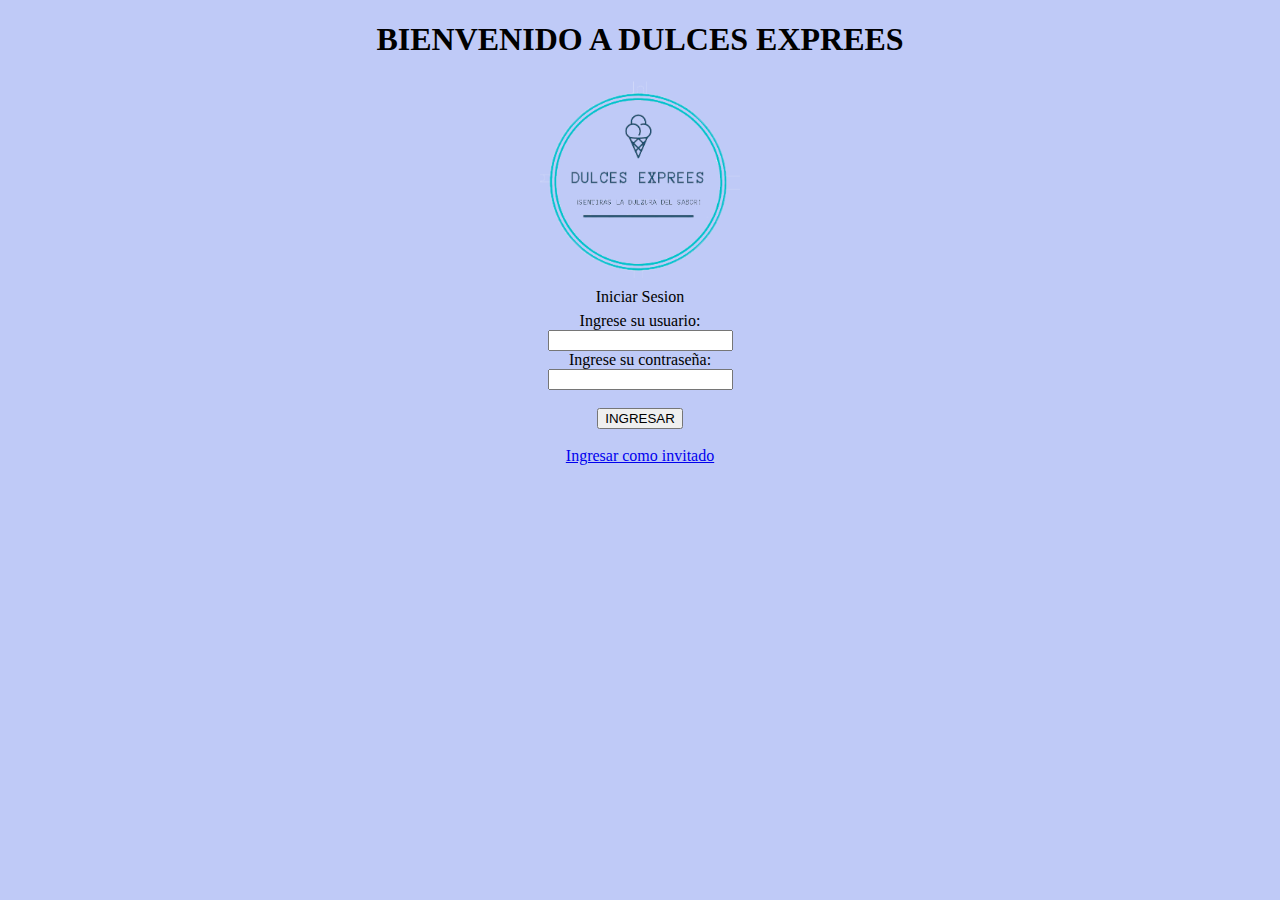
<file: index.html>
<!DOCTYPE html>
<html lang="es">
<head>
    <meta charset="UTF-8">
    <meta http-equiv="X-UA-Compatible" content="IE=edge">
    <meta name="viewport" content="width=device-width, initial-scale=1.0">
    <title>Proyecto web</title>
    
    <style>
        html{
            background-color: hwb(229 75% 3%);
        }
        h1{
            text-align: center;
        }
        fieldset{
            text-align: center;
            border: 0ch;
        }
        .logo{
            display: block;
            margin: 10px auto;
        }
        table{
            margin: 0 auto;
        }
        .busqueda{
            font-size: 150%;

        }
    </style>



</head>
<body>

    <header>
        <h1>BIENVENIDO A DULCES EXPREES</h1>
        <div>
            <img class="logo" src="img/logo/logo.png" alt="Logo" width="200",height="200" > 
            
        <form action="ventana.html"> 
            <fieldset> 
                             
                <legend>Iniciar Sesion</legend>
                <script src='java.js'></script>
                <label>Ingrese su usuario:</label><br/>
                <input type="text" /><br/>
                <label>Ingrese su contraseña:</label><br/>
                <input type="password" /><br/><br/>
                <button>INGRESAR</button>                
                <br>                
                <br>
                <a href="ventana.html"> Ingresar como invitado </a>            
            </fieldset>
        </form>
        </div>
    </header>

</body>
</html>
</file>
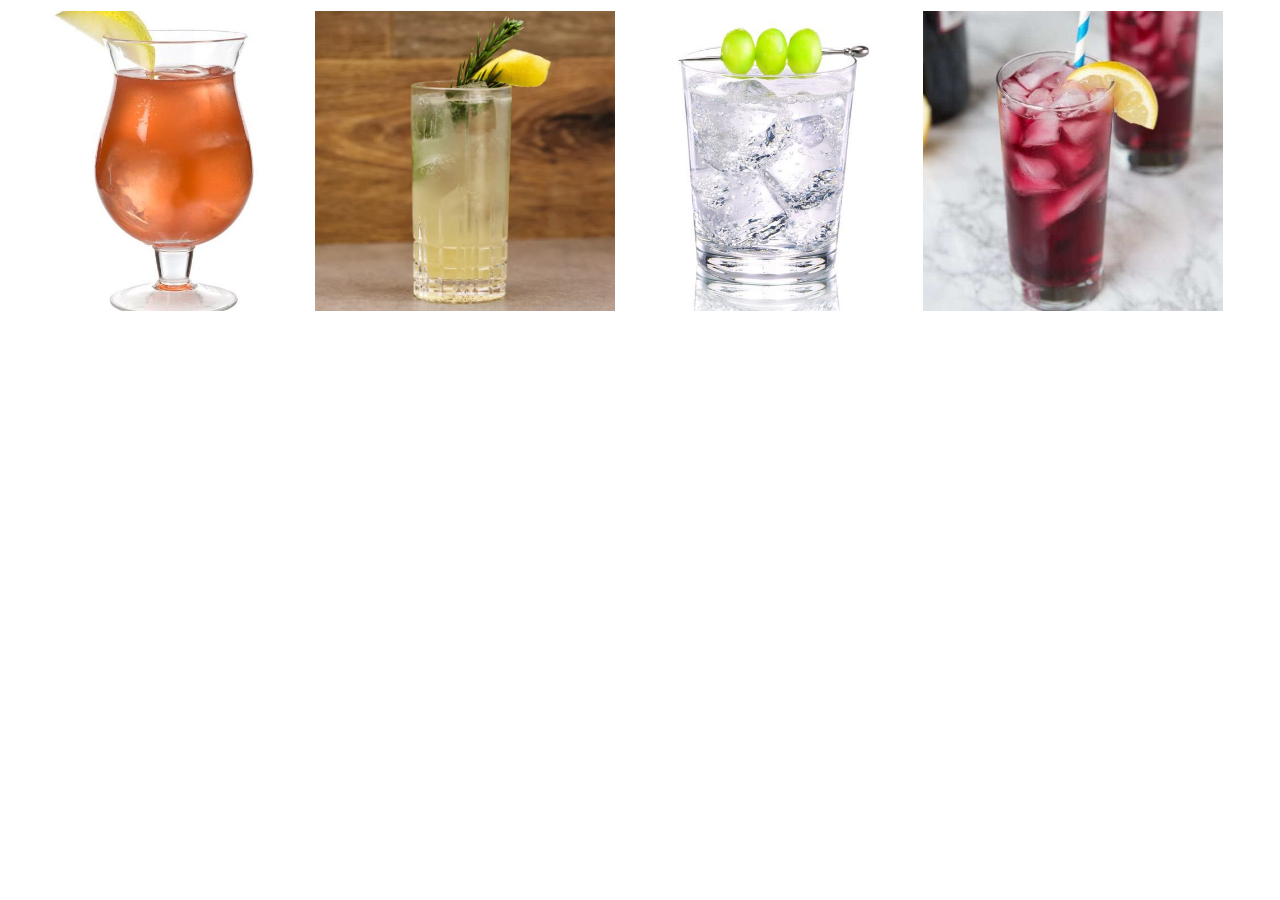
<file: bebidas.html>
<!DOCTYPE html>
<html lang="en">
<head>
    <meta charset="UTF-8">
    <meta http-equiv="X-UA-Compatible" content="IE=edge">
    <meta name="viewport" content="width=device-width, initial-scale=1.0">
    <title>Document</title>
</head>
<body>
    
    <table>

        <tr>
            <td><img src="img/IMAGENESTABLAS/BEBIDAS1.jpg" width="300" height="300"> </td>
            <td><img src="img/IMAGENESTABLAS/BEBIDAS2.png" width="300" height="300"></td>
            <td><img src="img/IMAGENESTABLAS/BEBIDAS3.jpg" width="300" height="300"></td>
            <td><img src="img/IMAGENESTABLAS/BEBIDAS4.jpg" width="300" height="300"></td>
        </tr>

       


    </table>

</body>
</html>
</file>
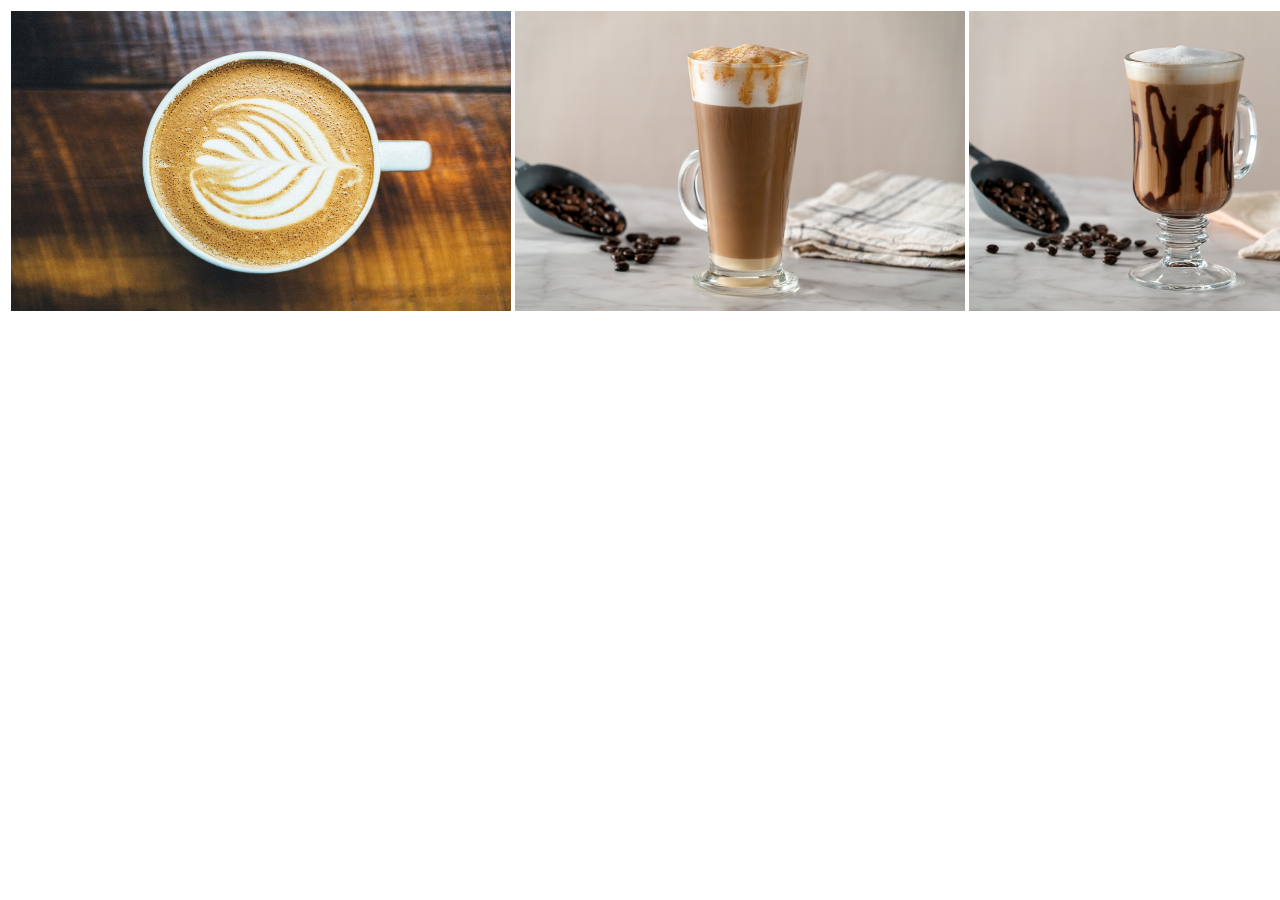
<file: cafes.html>
<!DOCTYPE html>
<html lang="en">
<head>
    <meta charset="UTF-8">
    <meta http-equiv="X-UA-Compatible" content="IE=edge">
    <meta name="viewport" content="width=device-width, initial-scale=1.0">
    <title>Document</title>
</head>
<body>
    
    <table>

        <tr>
            <td><img src="img/IMAGENESTABLAS/CAFE1.jpg" width="500" height="300"> </td>
            <td><img src="img/IMAGENESTABLAS/CAFE2.jpg" width="450" height="300"></td>
            <td><img src="img/IMAGENESTABLAS/CAFE3.jpg" width="450" height="300"></td>

        </tr>

        


    </table>

</body>
</html>
</file>
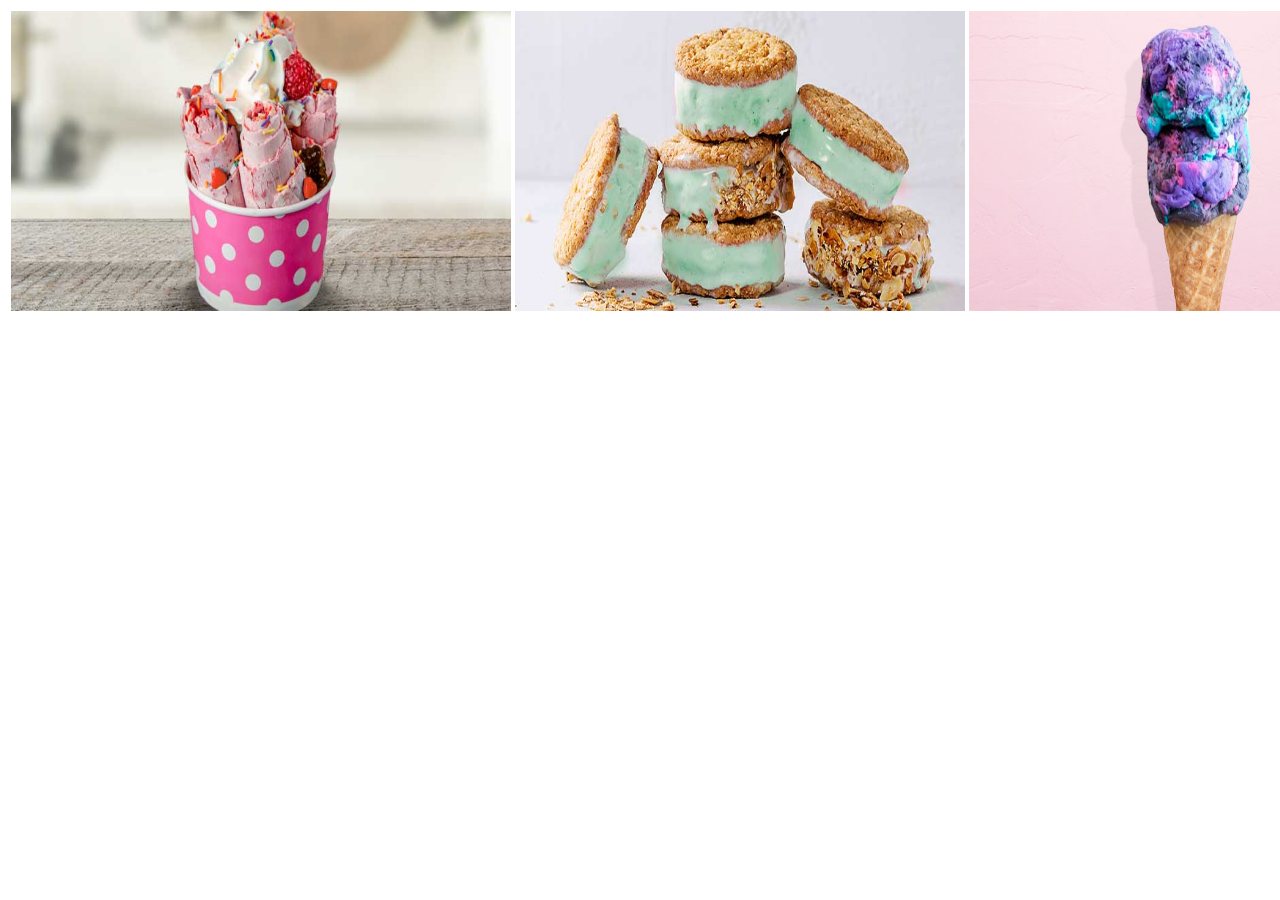
<file: helados.html>
<!DOCTYPE html>
<html lang="en">
<head>
    <meta charset="UTF-8">
    <meta http-equiv="X-UA-Compatible" content="IE=edge">
    <meta name="viewport" content="width=device-width, initial-scale=1.0">
    <title>Document</title>
</head>
<body>
    
    <table>

        <tr>
            <td><img src="img/IMAGENESTABLAS/helados1.jpg" width="500" height="300"> </td>
            <td><img src="img/IMAGENESTABLAS/helados2.jpg" width="450" height="300"></td>
            <td><img src="img/IMAGENESTABLAS/helados3.jpg" width="450" height="300"></td>
            <td><img src="img/IMAGENESTABLAS/helados4.jpg" width="450" height="300"></td>
            <td><img src="img/IMAGENESTABLAS/helados5.jpg" width="450" height="300"></td>

        </tr>

       


    </table>


</body>
</html>
</file>
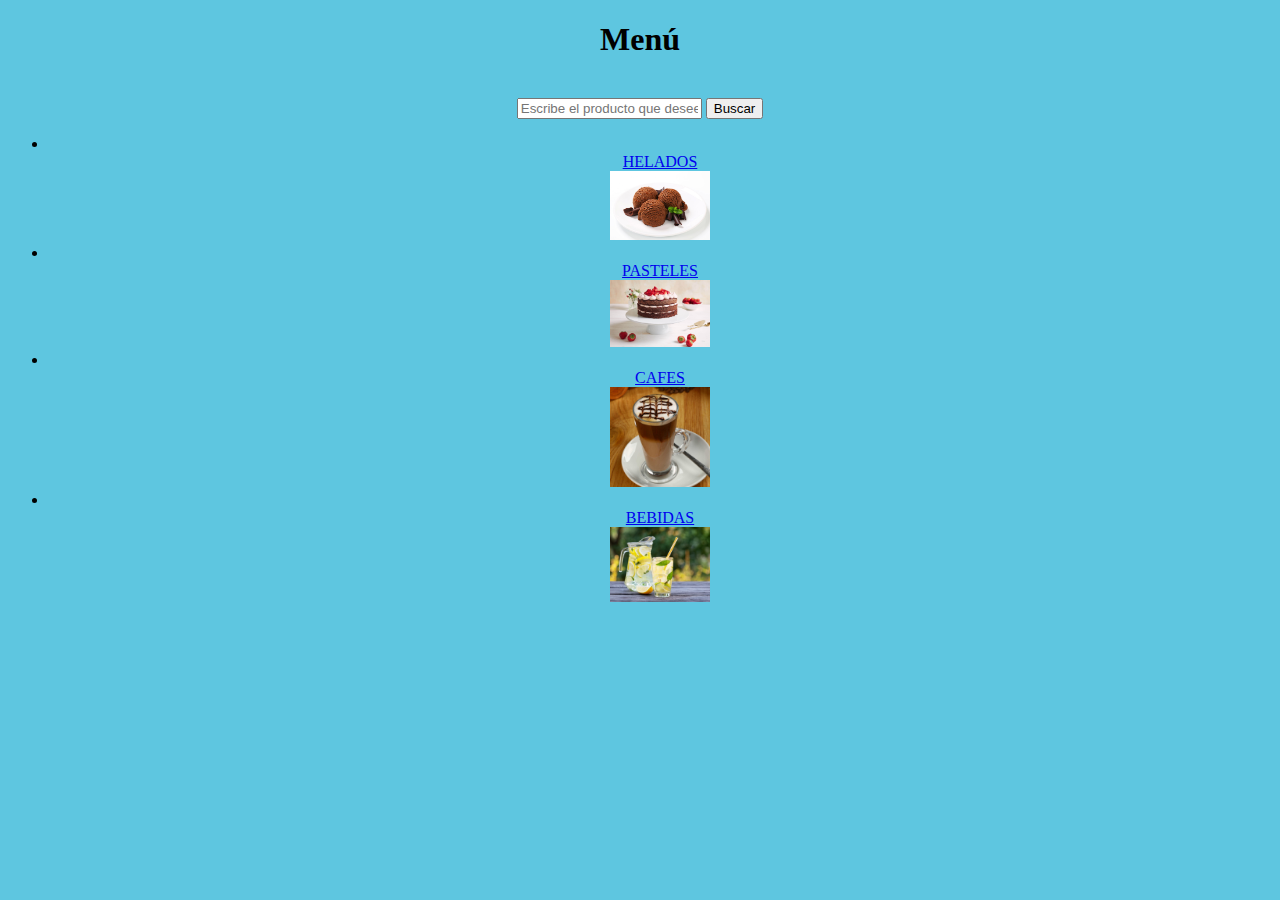
<file: menu.html>
<!DOCTYPE html>
<html lang="es">
<head>
    <meta charset="UTF-8">
    <meta http-equiv="X-UA-Compatible" content="IE=edge">
    <meta name="viewport" content="width=device-width, initial-scale=1.0">
    <title>Document</title>
</head>

<body bgcolor="#5EC6E0">

    <center><b><h1>Menú</h1></b></center>
    
    <br>
        <div style="text-align: center;">
            <input type="text" placeholder="Escribe el producto que desee buscar" class="busqueda">
            <button>Buscar</button>
        </div>   
    <nav>
        <center>
            <ul>
                <li><a href="ventana1.html" target="contenido"> <br>HELADOS<br><img src="img/helados/Helado de Chocolate 3 bolas.jpg" width="100">  </a></li>
                <li><a href="ventana2.html" target="contenido"> <br>PASTELES<br><img src="img/pasteles/pastel 3.jpg" width="100">  </a></li>
                <li><a href="ventana3.html" target="contenido"> <br>CAFES<br><img src="img/cafes/Frappuccinos.jpg" width="100">  </a></li>
                <li><a href="ventana4.html" target="contenido"> <br>BEBIDAS<br><img src="img/bebidas/Limonada de Menta.jpg" width="100">  </a></li>
            </ul>
        </center>
    </nav>
    <section>
         
    </section>
</body>

</html>
</file>
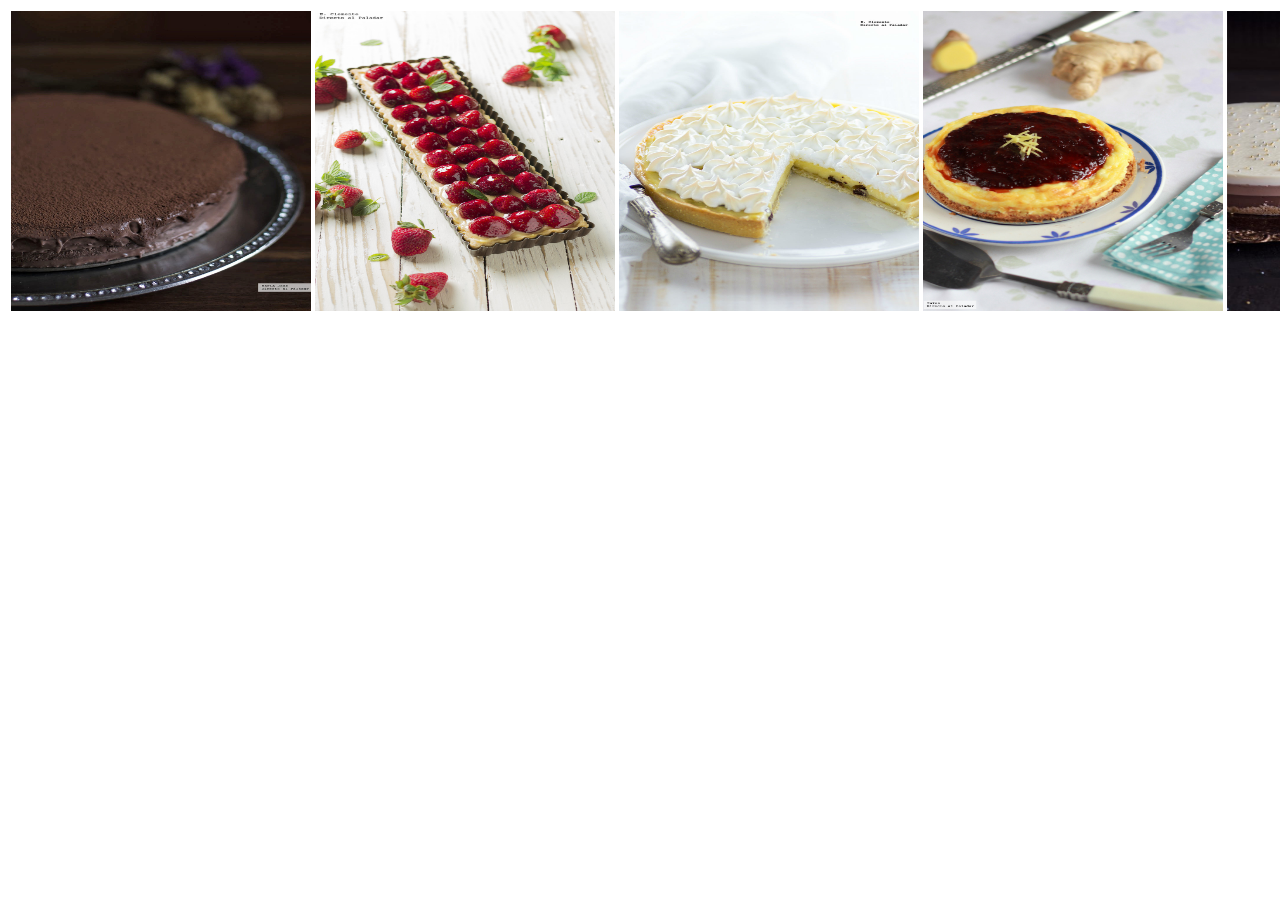
<file: pasteles.html>
<!DOCTYPE html>
<html lang="en">
<head>
    <meta charset="UTF-8">
    <meta http-equiv="X-UA-Compatible" content="IE=edge">
    <meta name="viewport" content="width=device-width, initial-scale=1.0">
    <title>Document</title>
</head>
<body>
    <table>

        <tr>
            <td><img src="img/IMAGENESTABLAS/pasteles1.jpeg" width="300" height="300"> </td>
            <td><img src="img/IMAGENESTABLAS/pasteles2.jpg" width="300" height="300"></td>
            <td><img src="img/IMAGENESTABLAS/pasteles3.jpg" width="300" height="300"></td>
            <td><img src="img/IMAGENESTABLAS/pasteles4.jpg" width="300" height="300"></td>
            <td><img src="img/IMAGENESTABLAS/pasteles5.jpg" width="300" height="300"></td>

        </tr>

    


    </table>
</body>
</html>
</file>
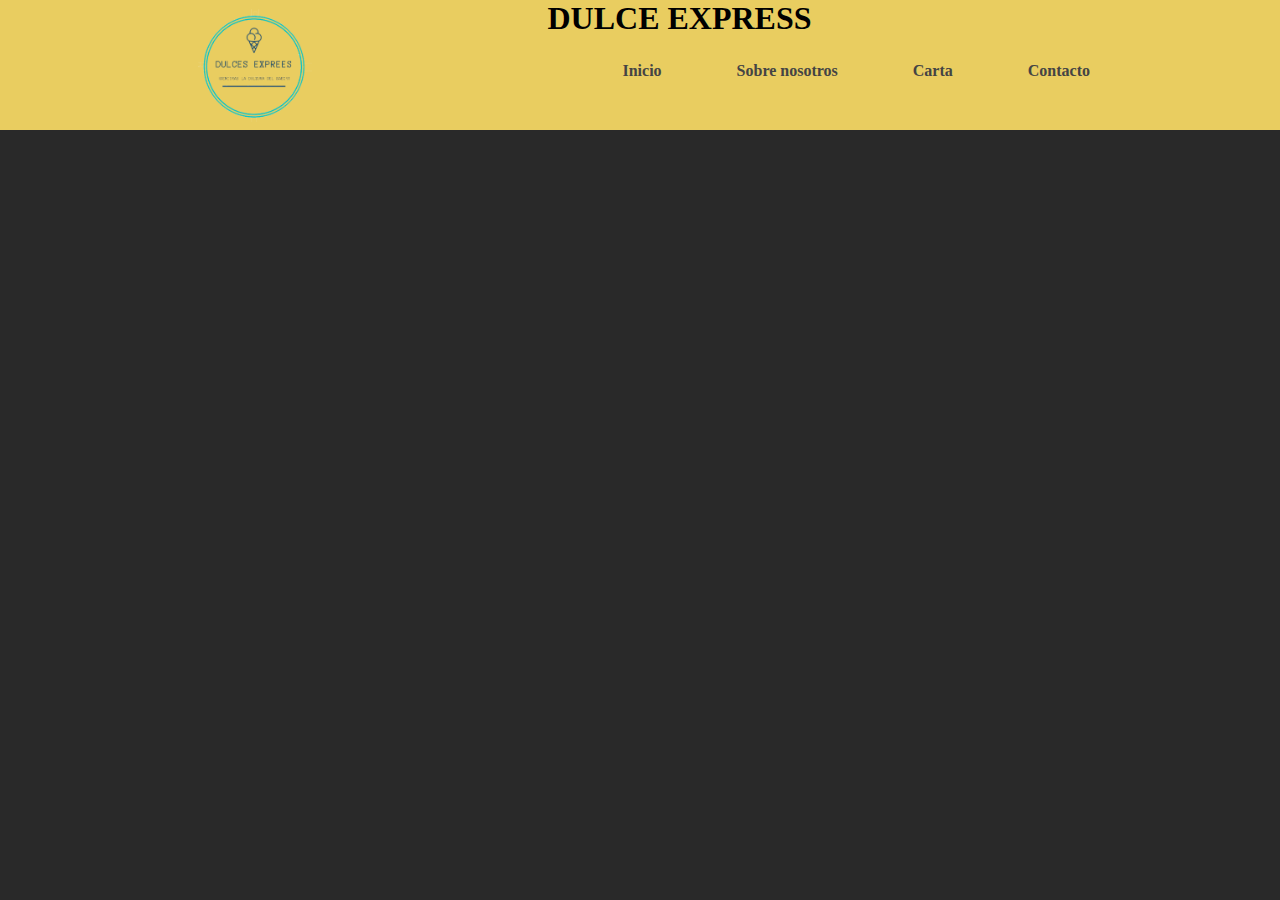
<file: titulo.html>
<!DOCTYPE html>
<html lang="es">
<head>
    <meta charset="UTF-8">
    <meta http-equiv="X-UA-Compatible" content="IE=edge">
    <meta name="viewport" content="width=device-width, initial-scale=1.0">
    <title>Document</title>
    <link rel="Stylesheet" type="text/css" href="stilotitulo.css">
</head>
<body bgcolor="#5EB4E0">

   <!-- <br>   
   <table>   
    <tr>      
        <td class="vacio"></td>
        <td class="boton"><img src="img/logo/boton.png" width="40"></td>  
        <td><img src="img/logo/logo.png" width="70"></td>  
        <td class="espacio">  </td>         
        <td class="titulo"><h1>BIENVENIDO A DULCES EXPREES</h1></td>
        <td><p class="btn">CARRITO</p></td>       
    </tr>
    </table> -->

    <header>
        <div class="menu">
            <img src="img/logo/logo.png" alt="">
            
            <nav>
                <h1>DULCE EXPRESS</h1>
                    <ul>
                        <li><a href="#">Inicio</a></li>
                        <li><a href="#">Sobre nosotros</a></li>
                        <li><a href="#">Carta</a></li>
                        <li><a href="#">Contacto</a></li>
                    </ul> 
            </nav>
        </div>
    </header>




</body>
</html>
</file>
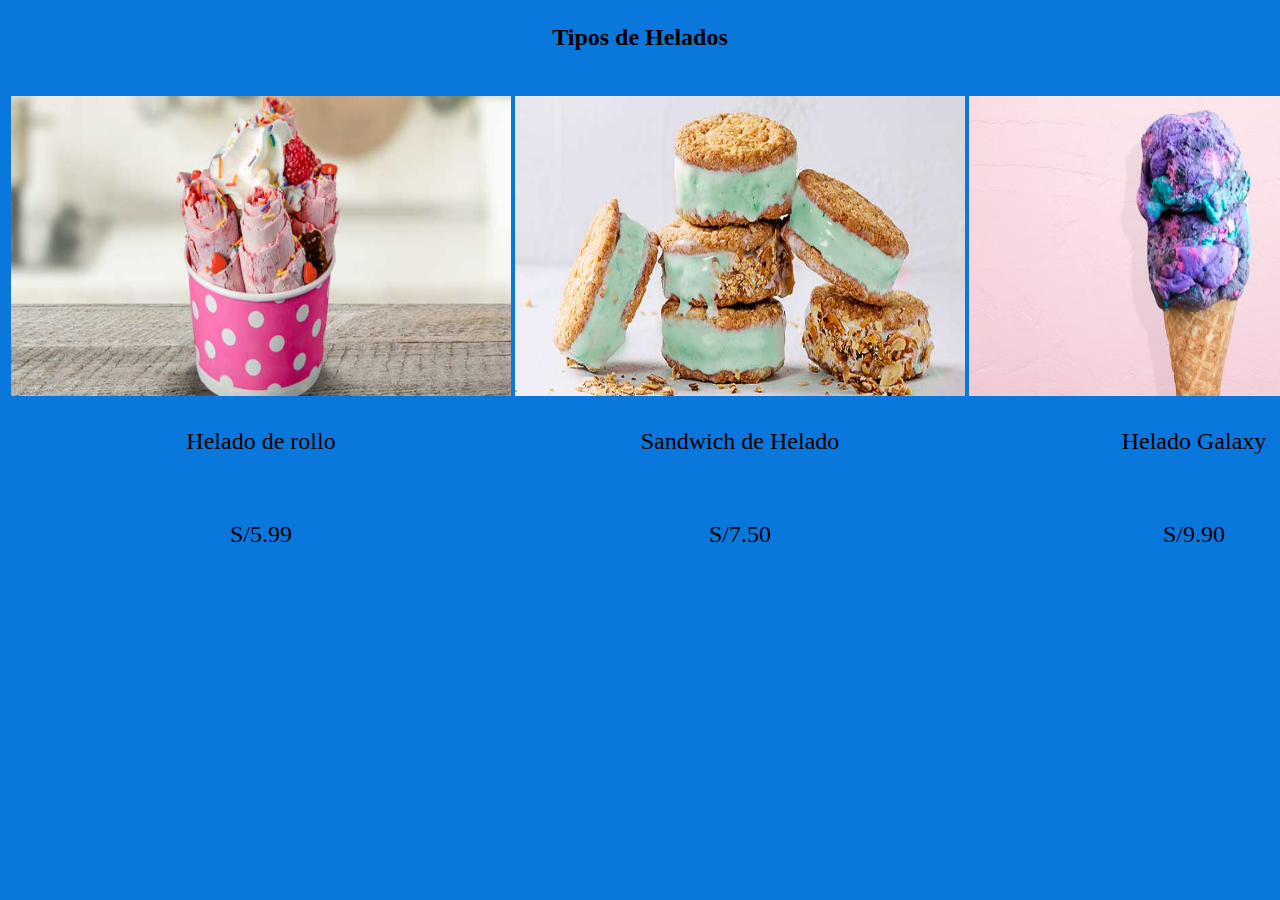
<file: ventana1.html>
<!DOCTYPE html>
<html lang="es">
<head>
    <meta charset="UTF-8">
    <meta http-equiv="X-UA-Compatible" content="IE=edge">
    <meta name="viewport" content="width=device-width, initial-scale=1.0">
    <title>Document</title>
    <style>
        table{
            margin: auto;
        }

        p{
            font-size: x-large;
        }


    </style>
</head>
<body bgcolor="#0A77DC">
    <h2>
        <Center><p>Tipos de Helados</p></Center>
    </h2>

    <br>

    <table>

        <tr>
            <td><img src="img/IMAGENESTABLAS/helados1.jpg" width="500" height="300"> </td>
            <td><img src="img/IMAGENESTABLAS/helados2.jpg" width="450" height="300"></td>
            <td><img src="img/IMAGENESTABLAS/helados3.jpg" width="450" height="300"></td>
            <td><img src="img/IMAGENESTABLAS/helados4.jpg" width="450" height="300"></td>
            <td><img src="img/IMAGENESTABLAS/helados5.jpg" width="450" height="300"></td>

        </tr>

        <tr>
            <td> <center> <p>Helado de rollo</p> <br> <p>S/5.99</p> </center> </td>
            <td><center> <p>Sandwich de Helado</p> <br> <p>S/7.50</p> </center></td>
            <td><center> <p>Helado Galaxy</p> <br> <p>S/9.90</p> </center></td>
            <td><center> <p>Helado de agua Italiano</p> <br> <p>S/10.90</p> </center></td>
            <td><center> <p>Souffle Helado de Chocolate</p> <br> <p>S/13.90</p> </center></td>
            
        </tr>


    </table>
</body>
</html>
</file>
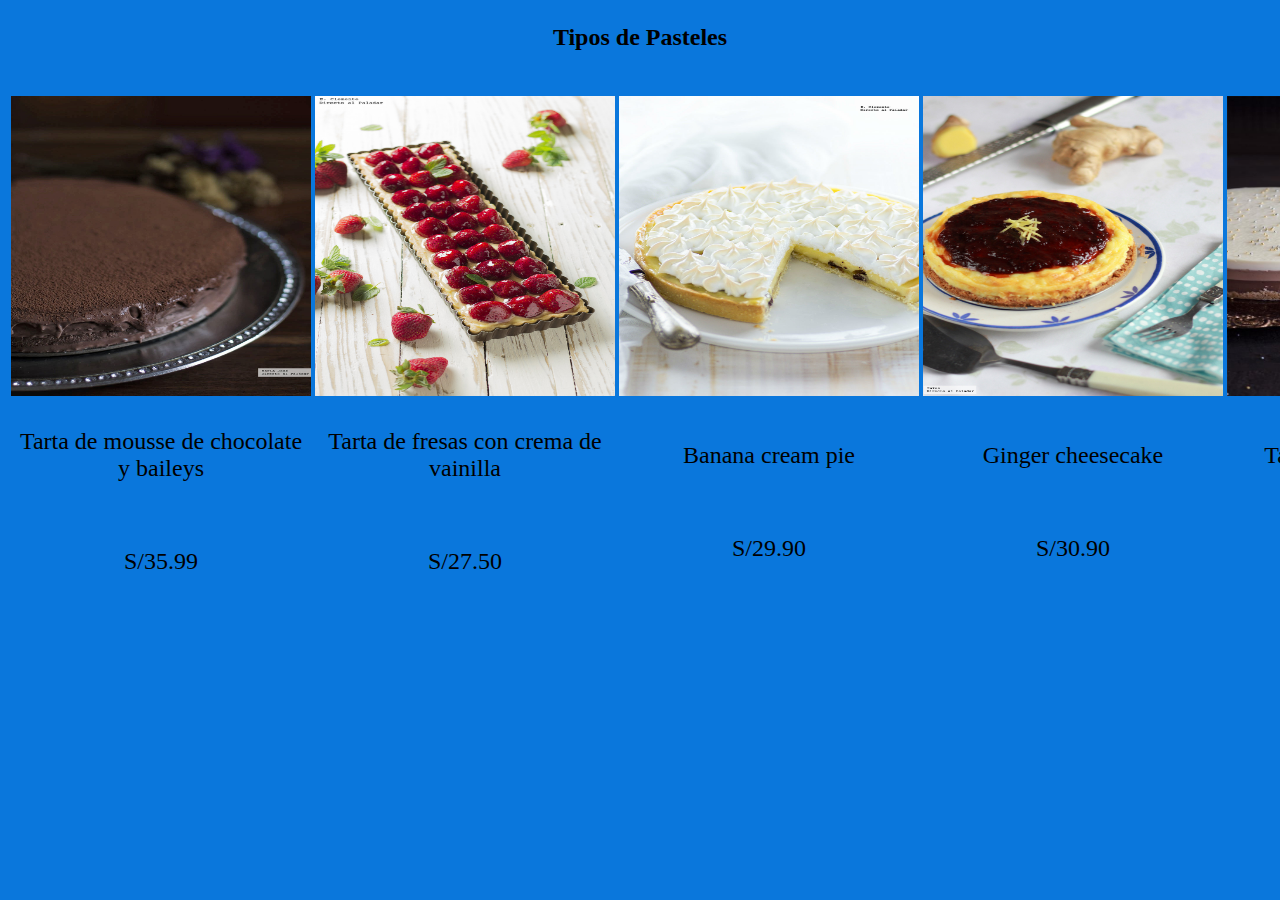
<file: ventana2.html>
<!DOCTYPE html>
<html lang="es">
<head>
    <meta charset="UTF-8">
    <meta http-equiv="X-UA-Compatible" content="IE=edge">
    <meta name="viewport" content="width=device-width, initial-scale=1.0">
    <title>Document</title>
    <style>
        table{
            margin: auto;
        }
        
        p{
            font-size: x-large;
        }

    </style>
</head>
<body bgcolor="#0A77DC">
    <h2>
        <Center><p>Tipos de Pasteles</p></Center>
    </h2>

    <br>

    <table>

        <tr>
            <td><img src="img/IMAGENESTABLAS/pasteles1.jpeg" width="300" height="300"> </td>
            <td><img src="img/IMAGENESTABLAS/pasteles2.jpg" width="300" height="300"></td>
            <td><img src="img/IMAGENESTABLAS/pasteles3.jpg" width="300" height="300"></td>
            <td><img src="img/IMAGENESTABLAS/pasteles4.jpg" width="300" height="300"></td>
            <td><img src="img/IMAGENESTABLAS/pasteles5.jpg" width="300" height="300"></td>

        </tr>

        <tr>
            <td> <center> <p>Tarta de mousse de chocolate y baileys</p> <br> <p>S/35.99</p> </center> </td>
            <td><center> <p>Tarta de fresas con crema de vainilla</p> <br> <p>S/27.50</p> </center></td>
            <td><center> <p>Banana cream pie</p> <br> <p>S/29.90</p> </center></td>
            <td><center> <p> Ginger cheesecake</p> <br> <p>S/30.90</p> </center></td>
            <td><center> <p>Tarta de tres chocolates</p> <br> <p>S/33.90</p> </center></td>
            
        </tr>


    </table>
</body>
</html>
</file>
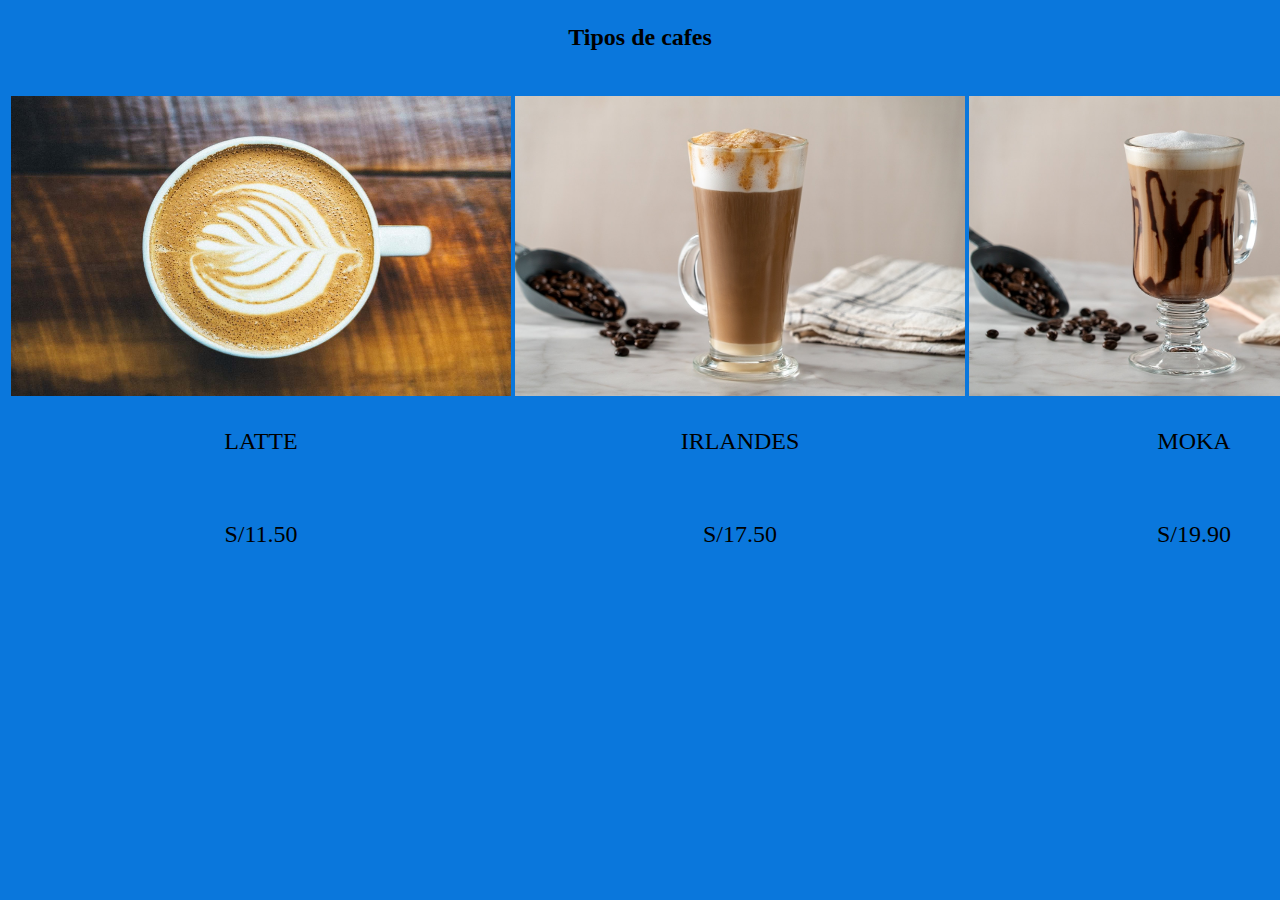
<file: ventana3.html>
<!DOCTYPE html>
<html lang="es">
<head>
    <meta charset="UTF-8">
    <meta http-equiv="X-UA-Compatible" content="IE=edge">
    <meta name="viewport" content="width=device-width, initial-scale=1.0">
    <title>Document</title>
    <style>
        table{
            margin: auto;
        }

        p{
            font-size: x-large;
        }
    </style>
</head>
<body bgcolor="#0A77DC">
    <h2>
        <Center><p>Tipos de cafes</p></Center>
    </h2>

    <br>

    <table>

        <tr>
            <td><img src="img/IMAGENESTABLAS/CAFE1.jpg" width="500" height="300"> </td>
            <td><img src="img/IMAGENESTABLAS/CAFE2.jpg" width="450" height="300"></td>
            <td><img src="img/IMAGENESTABLAS/CAFE3.jpg" width="450" height="300"></td>

        </tr>

        <tr>
            <td> <center> <p>LATTE</p> <br> <p>S/11.50</p> </center> </td>
            <td><center> <p>IRLANDES</p> <br> <p>S/17.50</p> </center></td>
            <td><center> <p>MOKA</p> <br> <p>S/19.90</p> </center></td>
            
        </tr>


    </table>



</body>
</html>
</file>
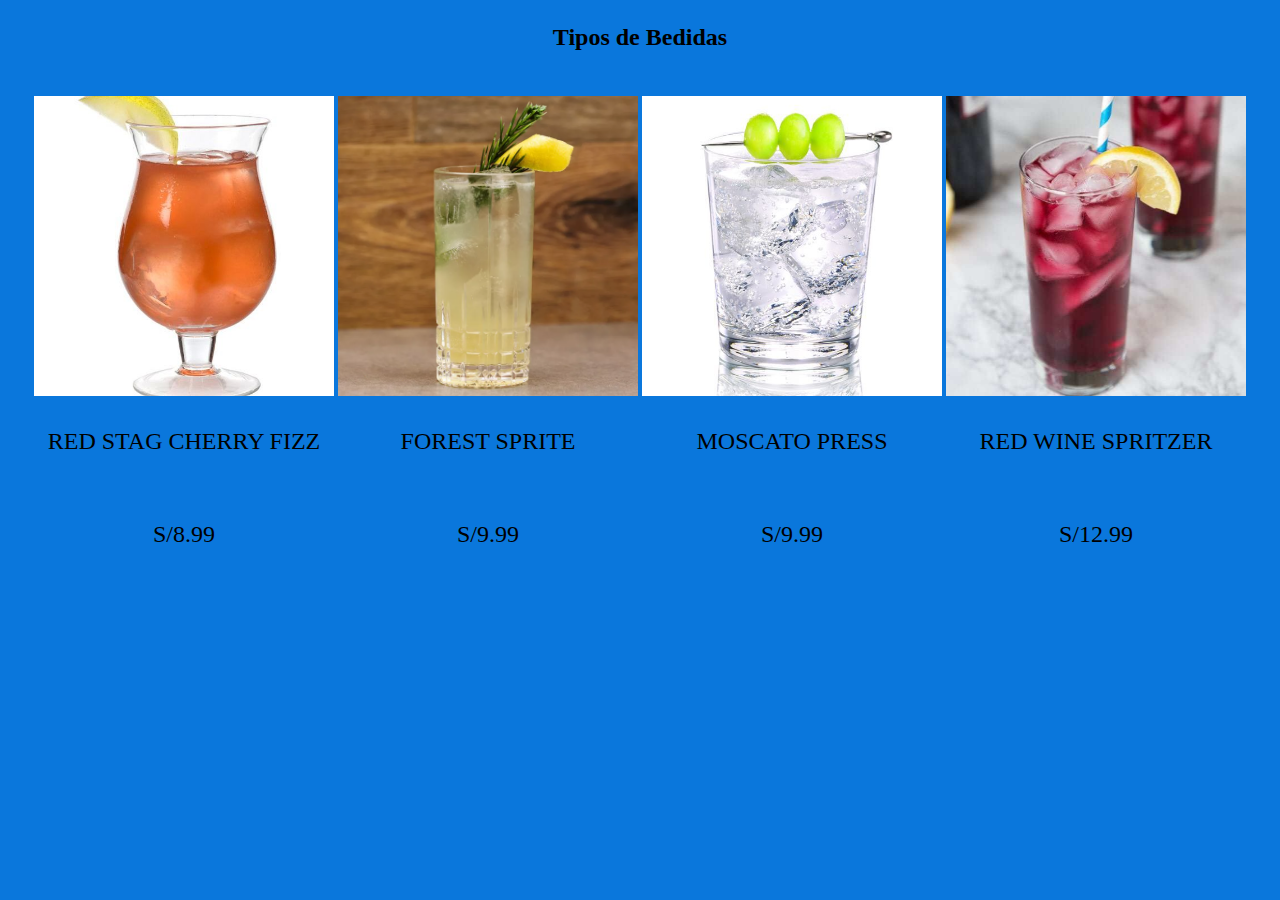
<file: ventana4.html>
<!DOCTYPE html>
<html lang="es">
<head>
    <meta charset="UTF-8">
    <meta http-equiv="X-UA-Compatible" content="IE=edge">
    <meta name="viewport" content="width=device-width, initial-scale=1.0">
    <title>Document</title>
    <style>
        table{
            margin: auto;
        }
        p{
            font-size: x-large;
        }
    </style>
</head>
<body bgcolor="#0A77DC">
    <h2>
        <Center><p>Tipos de Bedidas</p></Center>
    </h2>

    <br>

    <table>

        <tr>
            <td><img src="img/IMAGENESTABLAS/BEBIDAS1.jpg" width="300" height="300"> </td>
            <td><img src="img/IMAGENESTABLAS/BEBIDAS2.png" width="300" height="300"></td>
            <td><img src="img/IMAGENESTABLAS/BEBIDAS3.jpg" width="300" height="300"></td>
            <td><img src="img/IMAGENESTABLAS/BEBIDAS4.jpg" width="300" height="300"></td>
        </tr>

        <tr>
            <td> <center> <p>RED STAG CHERRY FIZZ</p> <br> <p>S/8.99</p> </center> </td>
            <td><center> <p>FOREST SPRITE</p> <br> <p>S/9.99</p> </center></td>
            <td><center> <p>MOSCATO PRESS</p> <br> <p>S/9.99</p> </center></td>
            <td><center> <p>RED WINE SPRITZER</p> <br> <p>S/12.99</p> </center></td>
            
        </tr>


    </table>

</body>
</html>
</file>
<file: stilotitulo.css>
* {
    padding: 0;
    margin: 0;
    box-sizing: border-box;
}

body {
    background: #292929;
    font-family: 'calibri';
}

H1{
    font-size: xx-large;
}

header {
    background: #E9CD60;
    width: 100%;
    clear: both;
    content: '';
    display: table;
}

.menu {
    width: 900px;
    margin: 0 auto;
}

img {
    width: 130px;
    height: 130px;
    float: left;
    padding: 8px;

}

nav {
    float: right;
}

nav ul li {
    list-style: none;
    margin-left: 75px;
    padding: 25px 0;
    float: left;
    position: relative;
}

nav ul li a {
    text-decoration: none;
    color: #444;
    font-weight: bold;
}

nav ul li a::before {
    display: block;
    content: '';
    width: 0%;
    background: #444;
    height: 5px;
    top: 0;
    position: absolute;
    transition: width 0.2s;
}

nav ul li a:hover::before {
    width: 100%;
}
</file>
